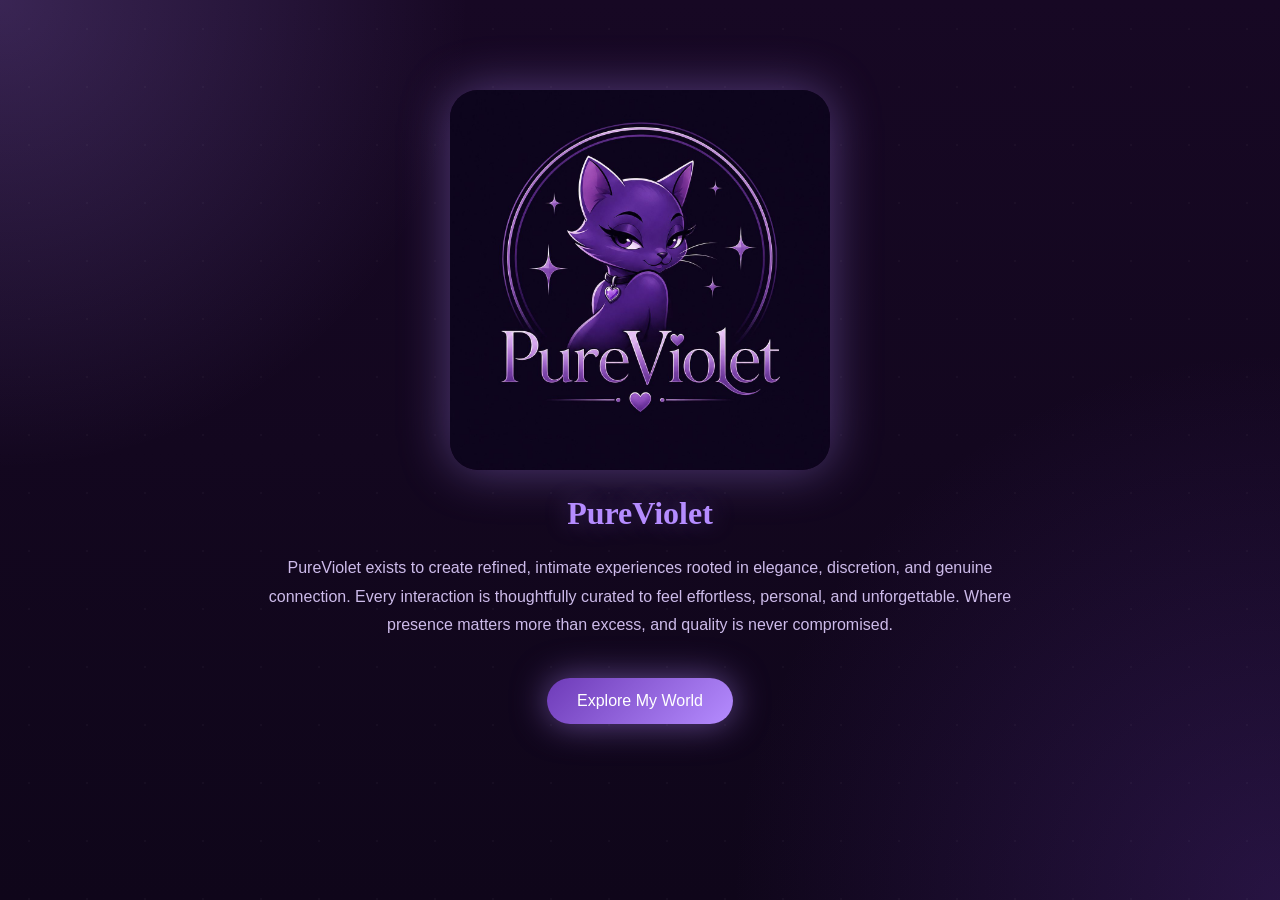
<file: index.html>
<!DOCTYPE html>
<html lang="en">
<head>
  <meta charset="UTF-8">
  <meta name="viewport" content="width=device-width, initial-scale=1.0">
  <title>PureViolet</title>
  <link rel="stylesheet" href="style.css">
</head>

<body>

<main class="page">

  <img src="pureviolet-logo.jpg" alt="PureViolet Logo" class="logo">

  <h1>PureViolet</h1>

  <p>
    PureViolet exists to create refined, intimate experiences rooted in elegance,
    discretion, and genuine connection. Every interaction is thoughtfully curated
    to feel effortless, personal, and unforgettable. Where presence matters more
    than excess, and quality is never compromised.
  </p>

  <a href="world.html" class="button">Explore My World</a>

</main>

<script src="script.js"></script>

</body>
</html>
</file>
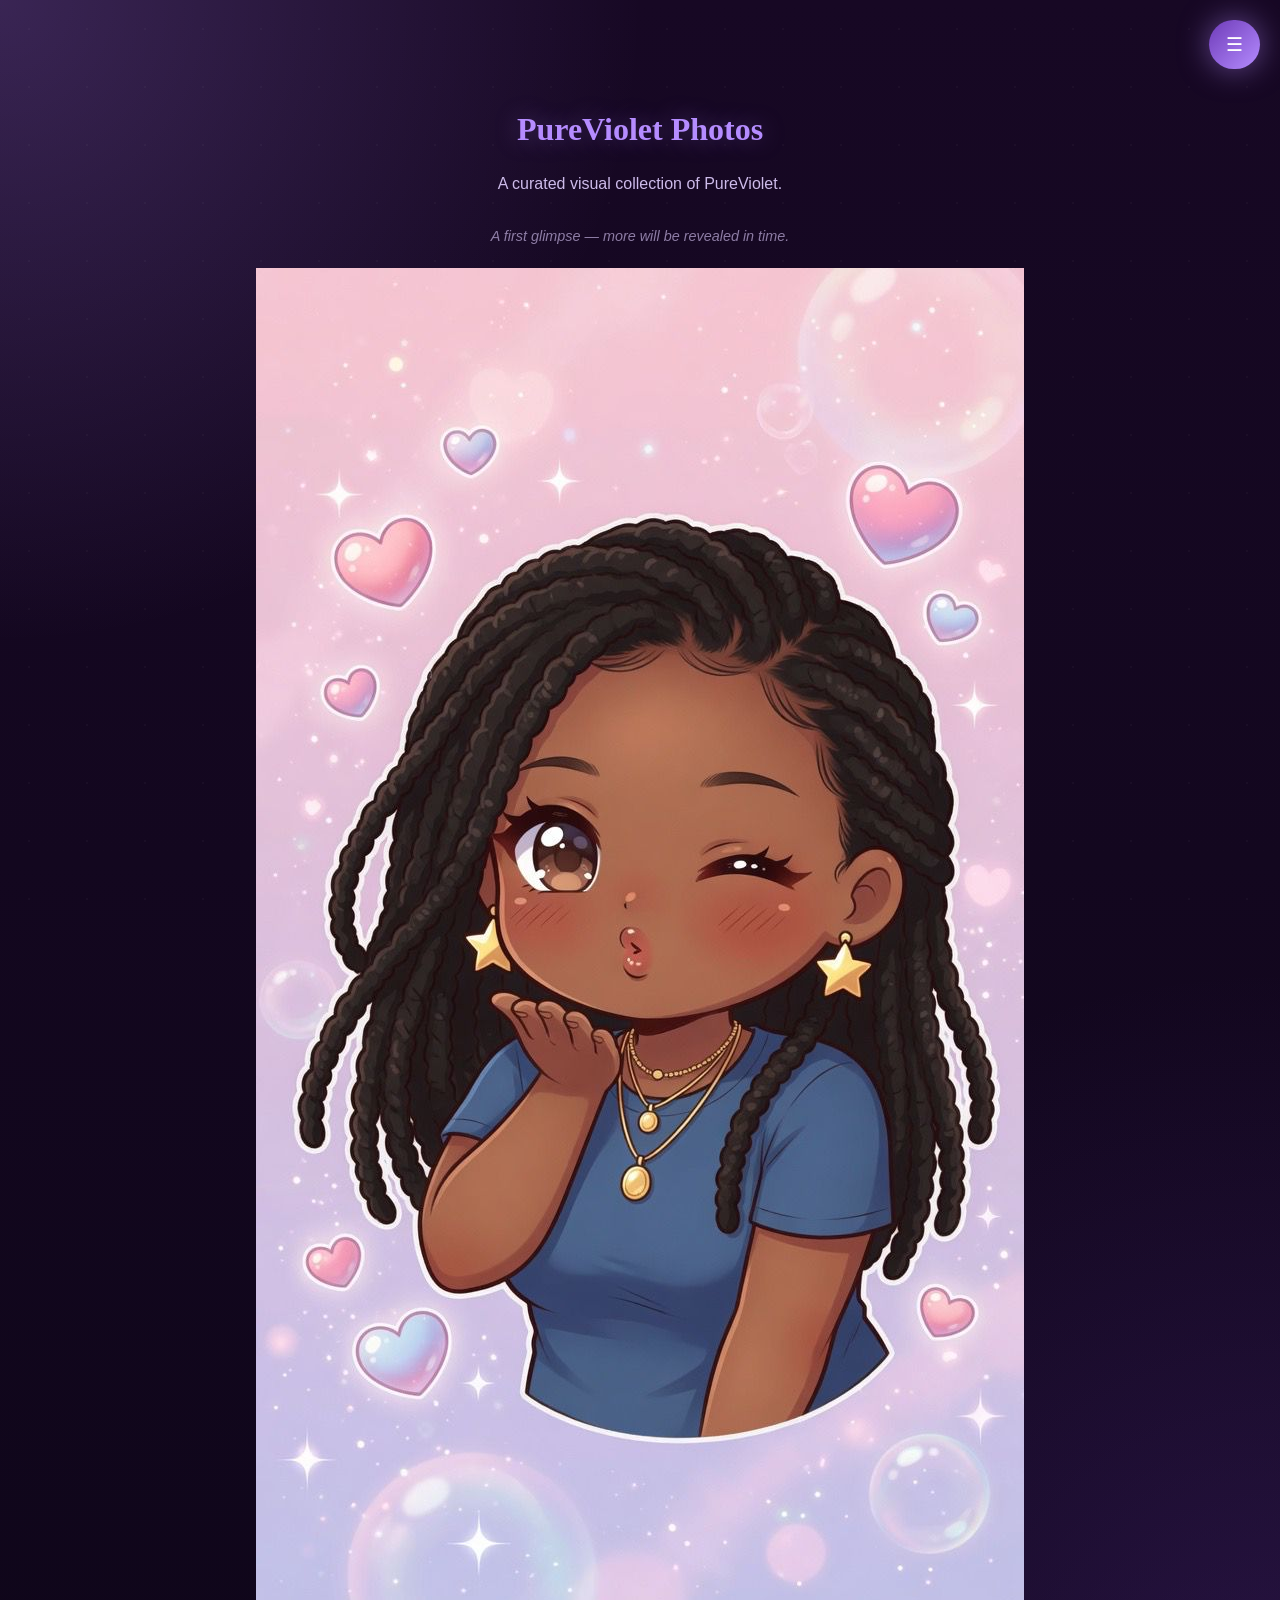
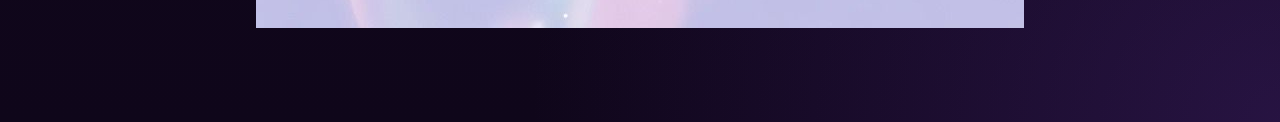
<file: photos.html>
<!DOCTYPE html>
<html lang="en">
<head>
  <meta charset="UTF-8">
  <meta name="viewport" content="width=device-width, initial-scale=1.0">
  <title>PureViolet | Photos</title>
  <link rel="stylesheet" href="style.css">
</head>

<body>

<button class="menu-btn" onclick="toggleMenu()">☰</button>

<div class="menu" id="menu">
  <a href="index.html">Home</a>
  <a href="world.html">Gallery</a>
  <a href="world.html#services">Services</a>
  <a href="world.html#bookings">Bookings</a>
  <a href="world.html#location">Location & Availability</a>
  <a href="world.html#contact">Contact Us</a>
</div>

<main class="page">
  <h1>PureViolet Photos</h1>
  <p>
    A curated visual collection of PureViolet.
  </p>

  <div class="gallery">
    <p class="discreet">
  A first glimpse — more will be revealed in time.
</p>
    <img src="Chibi 1.jpg" alt="PureViolet">
  </div>
</main>

<script src="script.js"></script>
</body>
</html>
</file>
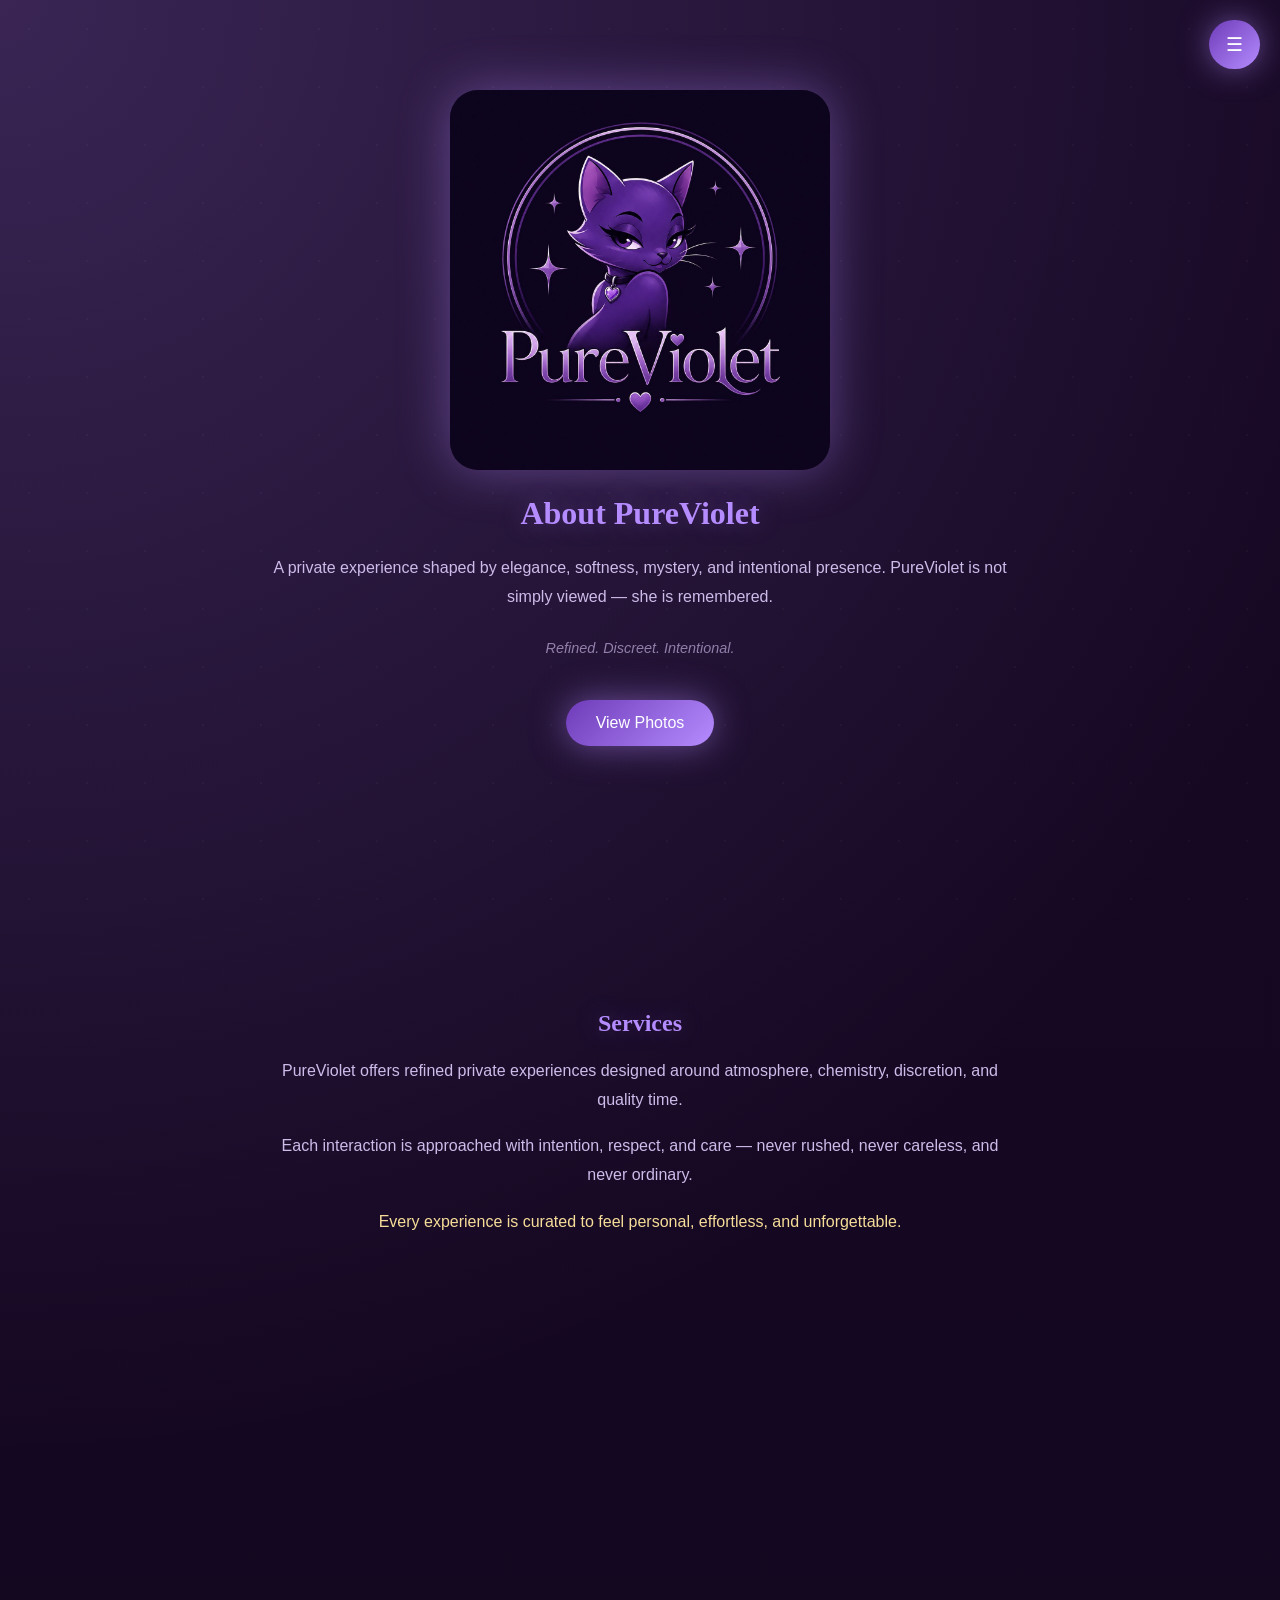
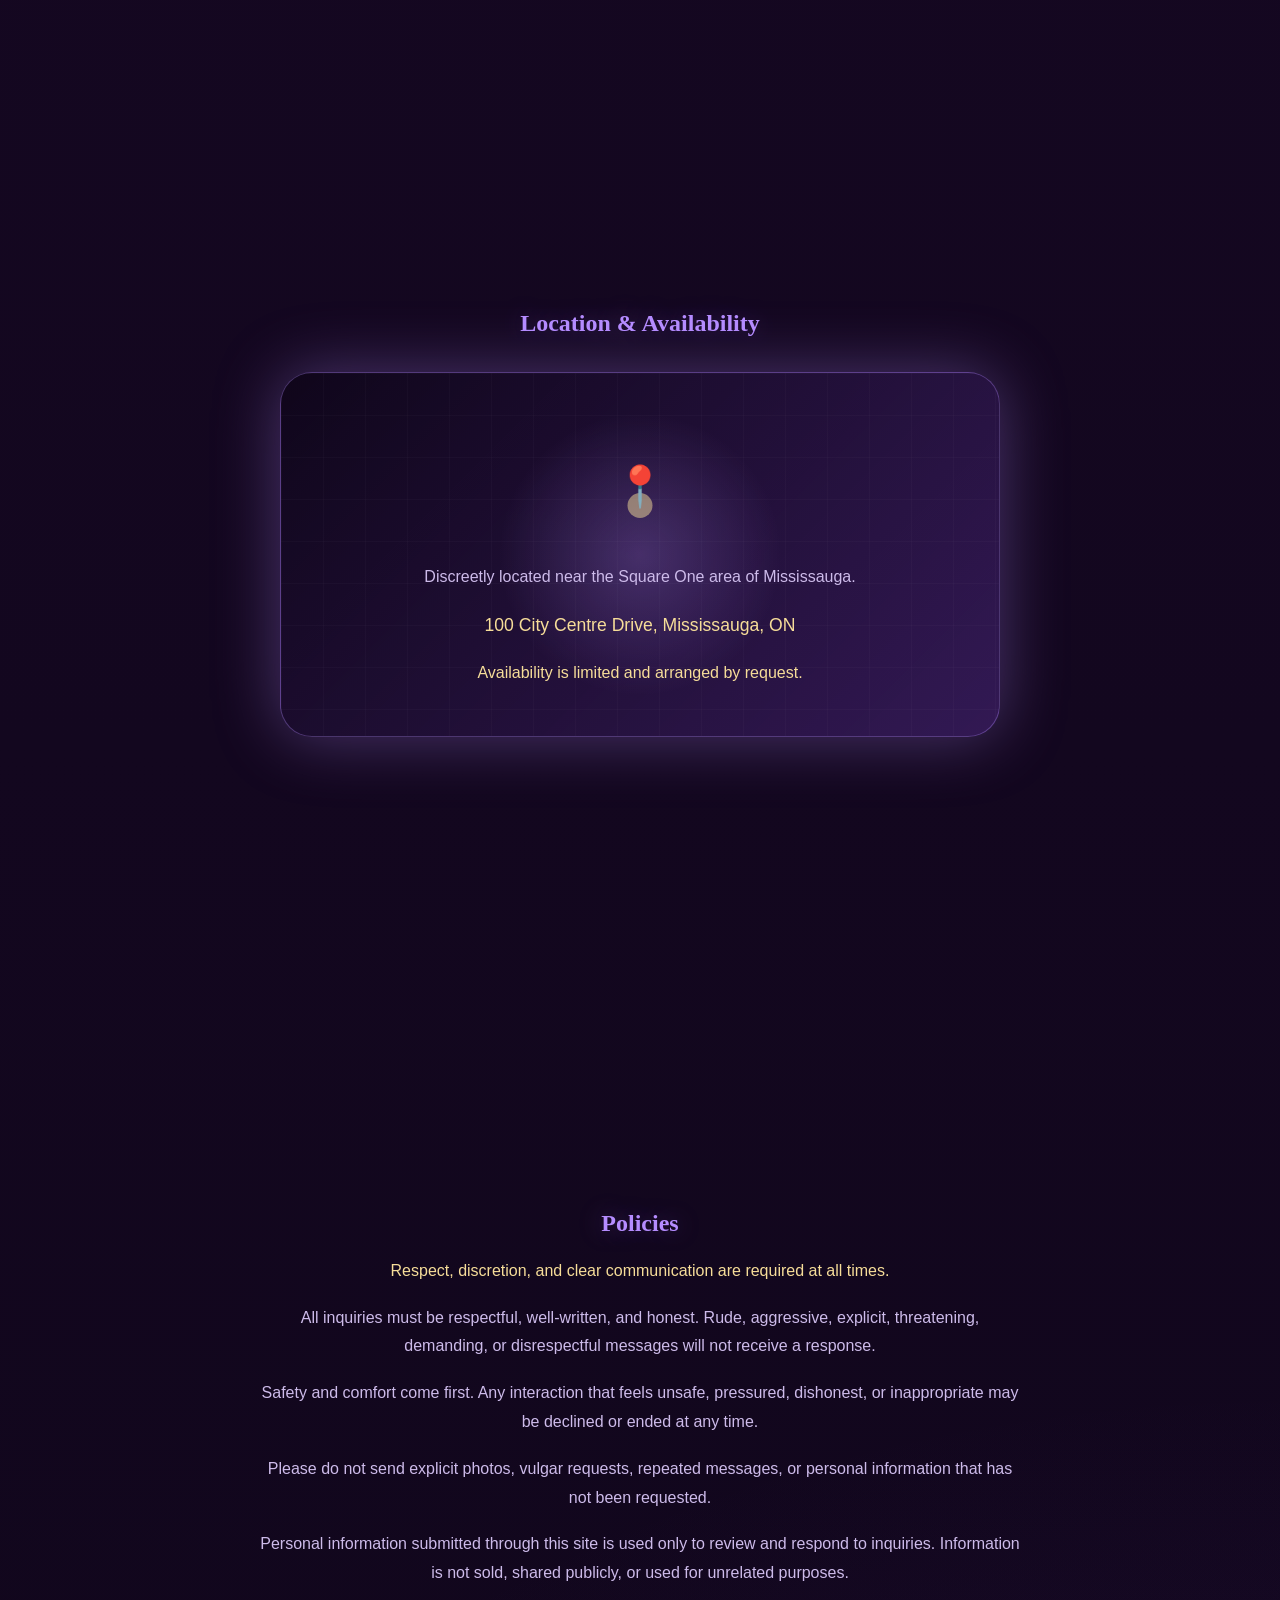
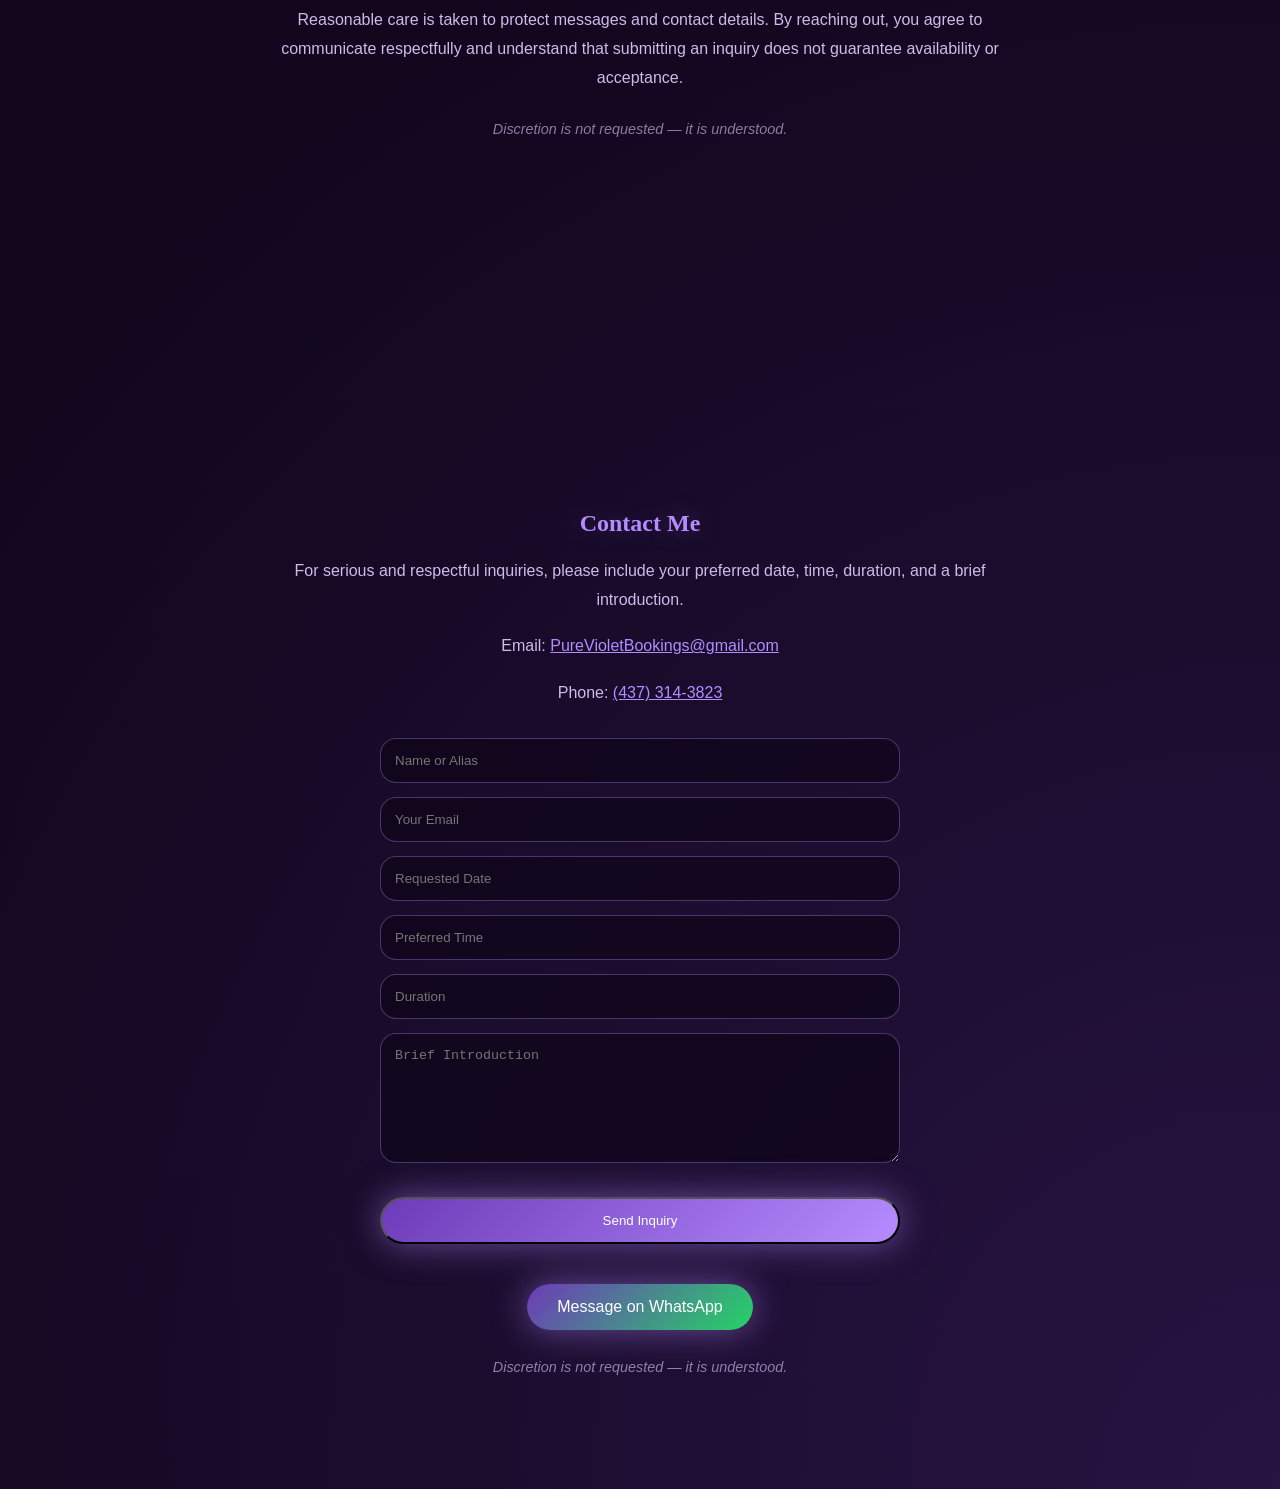
<file: world.html>
<!DOCTYPE html>
<html lang="en">
<head>
  <meta charset="UTF-8">
  <meta name="viewport" content="width=device-width, initial-scale=1.0">
  <title>PureViolet | About</title>
  <link rel="stylesheet" href="style.css">
</head>

<body>

<button class="menu-btn" onclick="toggleMenu()">☰</button>

<div class="menu" id="menu">
  <a href="index.html">Home</a>
  <a href="world.html">About</a>
  <a href="photos.html">Gallery / Photos</a>
  <a href="#services">Services</a>
  <a href="#location">Location & Availability</a>
  <a href="#policies">Policies</a>
  <hr>
  <a href="#contact">Contact Me</a>
</div>

<main class="page" id="welcome">
  <img src="pureviolet-logo.jpg" alt="PureViolet Logo" class="logo">

  <h1>About PureViolet</h1>

  <p>
    A private experience shaped by elegance, softness, mystery, and intentional presence.
    PureViolet is not simply viewed — she is remembered.
  </p>

  <p class="discreet">
    Refined. Discreet. Intentional.
  </p>

  <a href="photos.html" class="button">View Photos</a>
</main>

<section class="page" id="services">
  <h1>Services</h1>

  <p>
    PureViolet offers refined private experiences designed around atmosphere,
    chemistry, discretion, and quality time.
  </p>

  <p>
    Each interaction is approached with intention, respect, and care — never rushed,
    never careless, and never ordinary.
  </p>

  <p class="gold">
    Every experience is curated to feel personal, effortless, and unforgettable.
  </p>
</section>

<section class="page" id="location">
  <h1>Location & Availability</h1>

  <div class="map-card">
    <div class="map-grid"></div>
    <div class="map-pulse"></div>
    <div class="map-pin">📍</div>

    <div class="map-info">
      <p>
        Discreetly located near the Square One area of Mississauga.
      </p>

      <p class="location-address">
        100 City Centre Drive, Mississauga, ON
      </p>

      <p class="gold">
        Availability is limited and arranged by request.
      </p>
    </div>
  </div>
</section>

<section class="page" id="policies">
  <h1>Policies</h1>

  <p class="gold">
    Respect, discretion, and clear communication are required at all times.
  </p>

  <p>
    All inquiries must be respectful, well-written, and honest. Rude, aggressive,
    explicit, threatening, demanding, or disrespectful messages will not receive
    a response.
  </p>

  <p>
    Safety and comfort come first. Any interaction that feels unsafe, pressured,
    dishonest, or inappropriate may be declined or ended at any time.
  </p>

  <p>
    Please do not send explicit photos, vulgar requests, repeated messages, or
    personal information that has not been requested.
  </p>

  <p>
    Personal information submitted through this site is used only to review and
    respond to inquiries. Information is not sold, shared publicly, or used for
    unrelated purposes.
  </p>

  <p>
    Reasonable care is taken to protect messages and contact details. By reaching
    out, you agree to communicate respectfully and understand that submitting an
    inquiry does not guarantee availability or acceptance.
  </p>

  <p class="discreet">
    Discretion is not requested — it is understood.
  </p>
</section>

<section class="page" id="contact">
  <h1>Contact Me</h1>

  <p>
    For serious and respectful inquiries, please include your preferred date,
    time, duration, and a brief introduction.
  </p>

  <p>
    Email:
    <a class="contact-link" href="mailto:PureVioletBookings@gmail.com">
      PureVioletBookings@gmail.com
    </a>
  </p>

  <p>
    Phone:
    <a class="contact-link" href="tel:14373143823">
      (437) 314-3823
    </a>
  </p>

  <form class="contact-form" action="https://formsubmit.co/PureVioletBookings@gmail.com" method="POST">

    <input type="hidden" name="_subject" value="New PureViolet Inquiry">
    <input type="hidden" name="_captcha" value="false">

    <input type="hidden" name="_autoresponse"
    value="Thank you for your inquiry. Your message has been received and will be reviewed with care. Please allow time for a thoughtful response. — PureViolet">

    <input type="hidden" name="_next"
    value="https://common-star00.github.io/pureviolet/world.html">

    <input type="text" name="Name or Alias" placeholder="Name or Alias" required>

    <input type="email" name="Email" placeholder="Your Email" required>

    <input type="text" name="Requested Date" placeholder="Requested Date">

    <input type="text" name="Preferred Time" placeholder="Preferred Time">

    <input type="text" name="Duration" placeholder="Duration">

    <textarea name="Message" placeholder="Brief Introduction" required></textarea>

    <button type="submit" class="button">Send Inquiry</button>

  </form>

  <a href="https://wa.me/14373143823?text=Hello%20PureViolet,%20I%20would%20like%20to%20make%20an%20inquiry."
     class="button whatsapp-button"
     target="_blank">
    Message on WhatsApp
  </a>

  <p class="discreet">
    Discretion is not requested — it is understood.
  </p>
</section>

<script src="script.js"></script>
</body>
</html>
</file>
<file: style.css>
:root {
  --bg: #0F061A;
  --deep: #170824;
  --primary: #6E3BB8;
  --secondary: #B58CFF;
  --gold: #F6DD99;
  --text: #F7F1FF;
  --muted: #CDBBEA;
}

* {
  box-sizing: border-box;
  scroll-behavior: smooth;
}

body {
  margin: 0;
  font-family: Arial, sans-serif;
  background:
    radial-gradient(circle at top left, rgba(181,140,255,.22), transparent 30%),
    radial-gradient(circle at bottom right, rgba(110,59,184,.25), transparent 35%),
    linear-gradient(180deg, var(--deep), var(--bg));
  color: var(--text);
  overflow-x: hidden;
}

/* subtle animated background */
body::before {
  content: "";
  position: fixed;
  inset: 0;
  background-image: radial-gradient(circle, rgba(255,255,255,.4) 1px, transparent 1px);
  background-size: 58px 58px;
  opacity: .08;
  animation: sparkleMove 18s linear infinite;
  pointer-events: none;
}

@keyframes sparkleMove {
  from { transform: translateY(0); }
  to { transform: translateY(-120px); }
}

/* page layout */
.page {
  min-height: 100vh;
  padding: 90px 22px;
  text-align: center;
  animation: fadeUp .9s ease both;
}

@keyframes fadeUp {
  from { opacity: 0; transform: translateY(24px); }
  to { opacity: 1; transform: translateY(0); }
}

/* headings */
h1, h2 {
  font-family: Georgia, serif;
  color: var(--secondary);
  text-shadow: 0 0 24px rgba(181,140,255,.35);
}

/* logo glow */
.logo {
  width: min(85vw, 380px);
  border-radius: 28px;
  box-shadow: 0 0 50px rgba(181,140,255,.4);
  animation: glowPulse 4s ease-in-out infinite;
}

@keyframes glowPulse {
  0%,100% { box-shadow: 0 0 40px rgba(181,140,255,.35); }
  50% { box-shadow: 0 0 85px rgba(181,140,255,.75); }
}

/* menu button */
.menu-btn {
  position: fixed;
  top: 20px;
  right: 20px;
  z-index: 1000;
  background: linear-gradient(135deg, var(--primary), var(--secondary));
  border: none;
  padding: 13px 17px;
  border-radius: 999px;
  color: white;
  font-size: 19px;
  cursor: pointer;
  box-shadow: 0 0 30px rgba(181,140,255,.5);
}

/* dropdown menu */
.menu {
  position: fixed;
  top: 75px;
  right: 20px;
  z-index: 999;
  background: rgba(15,6,26,.92);
  backdrop-filter: blur(16px);
  padding: 22px;
  border-radius: 22px;
  border: 1px solid rgba(181,140,255,.35);
  box-shadow: 0 0 45px rgba(181,140,255,.3);
  opacity: 0;
  pointer-events: none;
  transform: translateX(25px) scale(.96);
  transition: .3s ease;
}

.menu.open {
  opacity: 1;
  pointer-events: auto;
  transform: translateX(0);
}

.menu a {
  display: block;
  color: white;
  text-decoration: none;
  margin: 13px 0;
}

.menu a:hover {
  color: var(--gold);
}

.menu hr {
  border: none;
  border-top: 1px solid rgba(255,255,255,.1);
  margin: 12px 0;
}

/* text */
p {
  max-width: 760px;
  margin: 18px auto;
  color: var(--muted);
  line-height: 1.8;
}

.gold { color: var(--gold); }

/* buttons */
.button {
  display: inline-block;
  margin-top: 20px;
  padding: 14px 30px;
  border-radius: 999px;
  background: linear-gradient(135deg, var(--primary), var(--secondary));
  color: white;
  text-decoration: none;
  box-shadow: 0 0 35px rgba(181,140,255,.5);
  transition: .25s ease;
}

.button:hover {
  transform: translateY(-4px);
  box-shadow: 0 0 60px rgba(181,140,255,.8);
}

/* discreet text */
.discreet {
  font-size: .9rem;
  opacity: .65;
  font-style: italic;
  margin-top: 25px;
}

/* contact form */
.contact-form {
  max-width: 520px;
  margin: 30px auto;
  display: grid;
  gap: 14px;
}

.contact-form input,
.contact-form textarea {
  padding: 14px;
  border-radius: 16px;
  border: 1px solid rgba(181,140,255,.35);
  background: rgba(15,6,26,.75);
  color: white;
}

.contact-form textarea {
  min-height: 130px;
}

.contact-link {
  color: var(--secondary);
}

/* WhatsApp button */
.whatsapp-button {
  margin-top: 10px;
  background: linear-gradient(135deg, #6E3BB8, #25D366);
}

/* MAP CARD (animated location) */
.map-card {
  position: relative;
  max-width: 720px;
  min-height: 360px;
  margin: 35px auto;
  padding: 30px;
  border-radius: 32px;
  overflow: hidden;
  background:
    radial-gradient(circle at center, rgba(181,140,255,.25), transparent 35%),
    linear-gradient(135deg, rgba(15,6,26,.9), rgba(110,59,184,.35));
  border: 1px solid rgba(181,140,255,.35);
  box-shadow: 0 0 65px rgba(181,140,255,.35);
}

/* moving grid */
.map-grid {
  position: absolute;
  inset: 0;
  background-image:
    linear-gradient(rgba(255,255,255,.06) 1px, transparent 1px),
    linear-gradient(90deg, rgba(255,255,255,.06) 1px, transparent 1px);
  background-size: 42px 42px;
  opacity: .4;
  animation: mapMove 12s linear infinite;
}

@keyframes mapMove {
  from { transform: translate(0,0); }
  to { transform: translate(-42px,-42px); }
}

/* pin */
.map-pin {
  position: absolute;
  top: 90px;
  left: 50%;
  transform: translateX(-50%);
  font-size: 2.5rem;
  animation: bounce 2s infinite;
}

@keyframes bounce {
  0%,100% { transform: translateX(-50%) translateY(0); }
  50% { transform: translateX(-50%) translateY(-12px); }
}

/* pulse */
.map-pulse {
  position: absolute;
  top: 120px;
  left: 50%;
  width: 25px;
  height: 25px;
  transform: translateX(-50%);
  border-radius: 50%;
  background: rgba(246,221,153,.5);
  animation: pulse 2s infinite;
}

@keyframes pulse {
  0% { transform: translateX(-50%) scale(.8); opacity:1; }
  100% { transform: translateX(-50%) scale(4); opacity:0; }
}

/* map text */
.map-info {
  position: relative;
  margin-top: 160px;
}

.location-address {
  color: var(--gold);
  font-size: 1.1rem;
}
</file>
